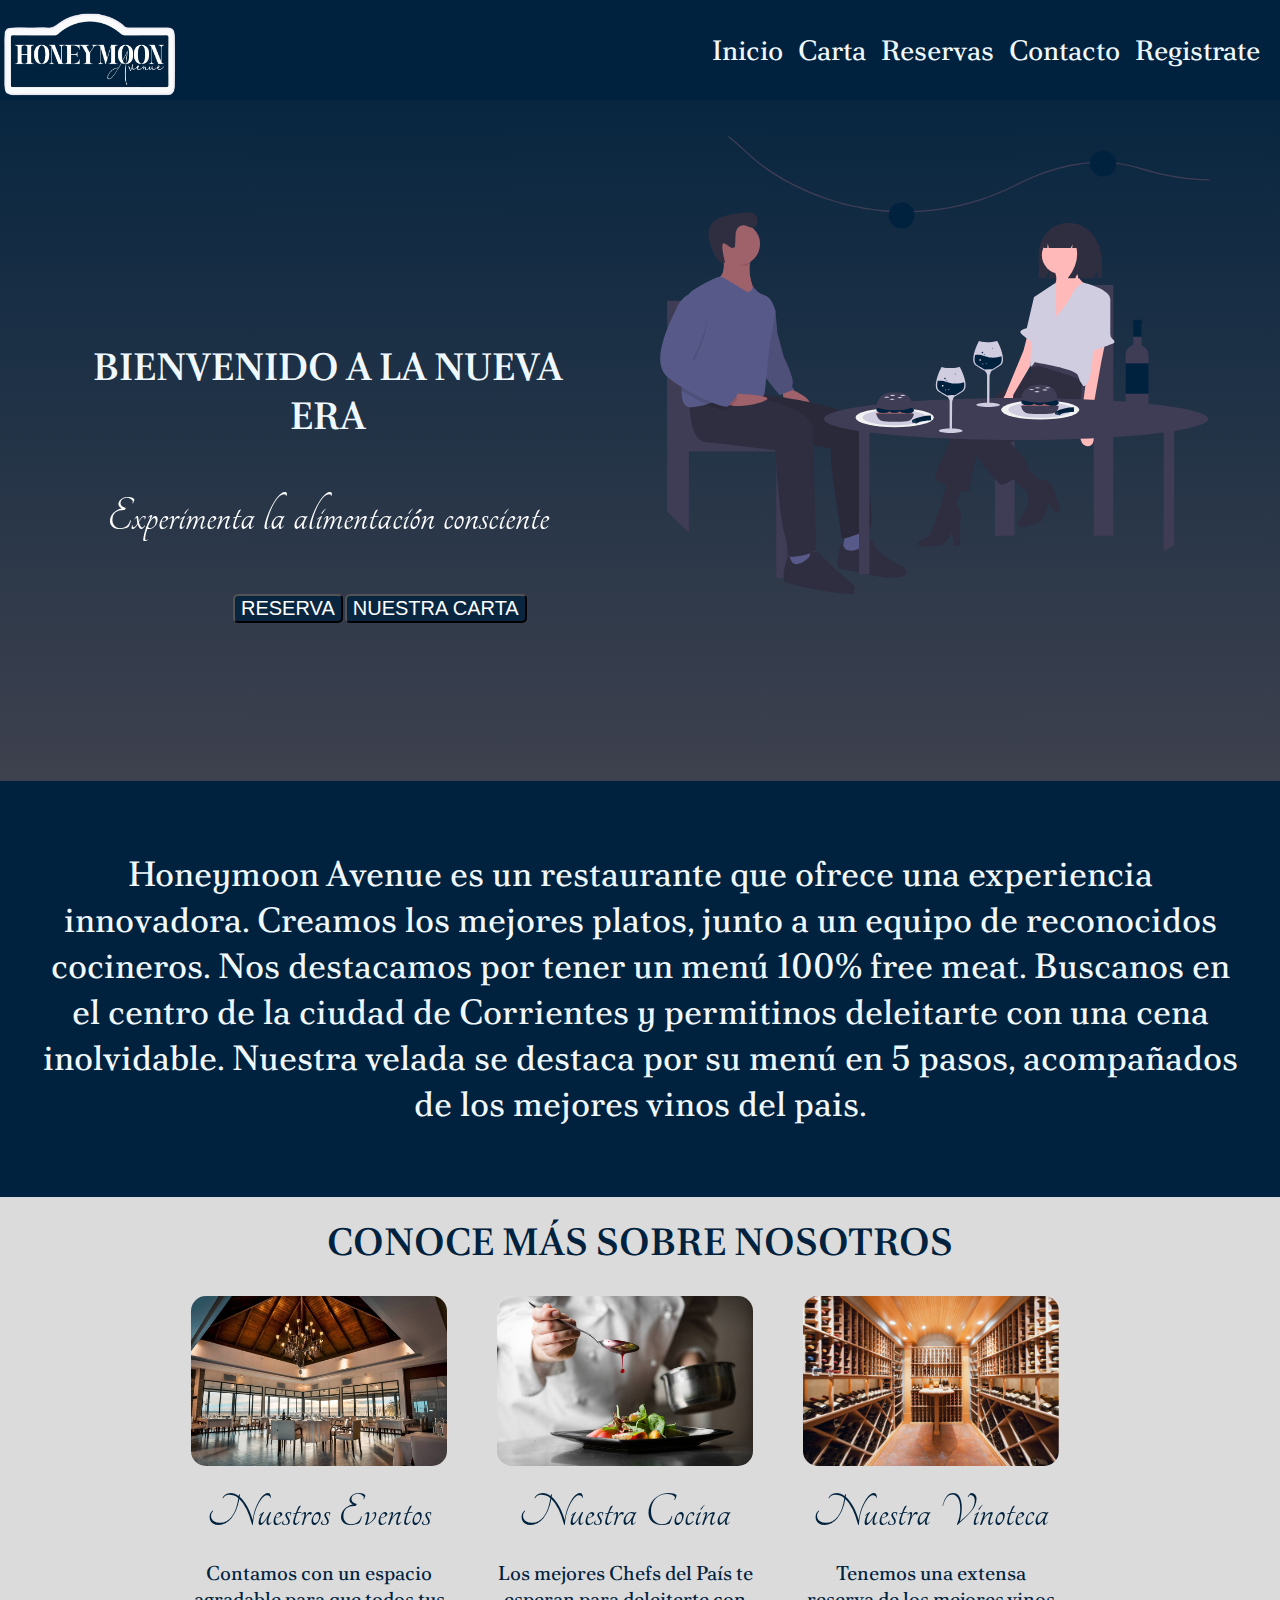
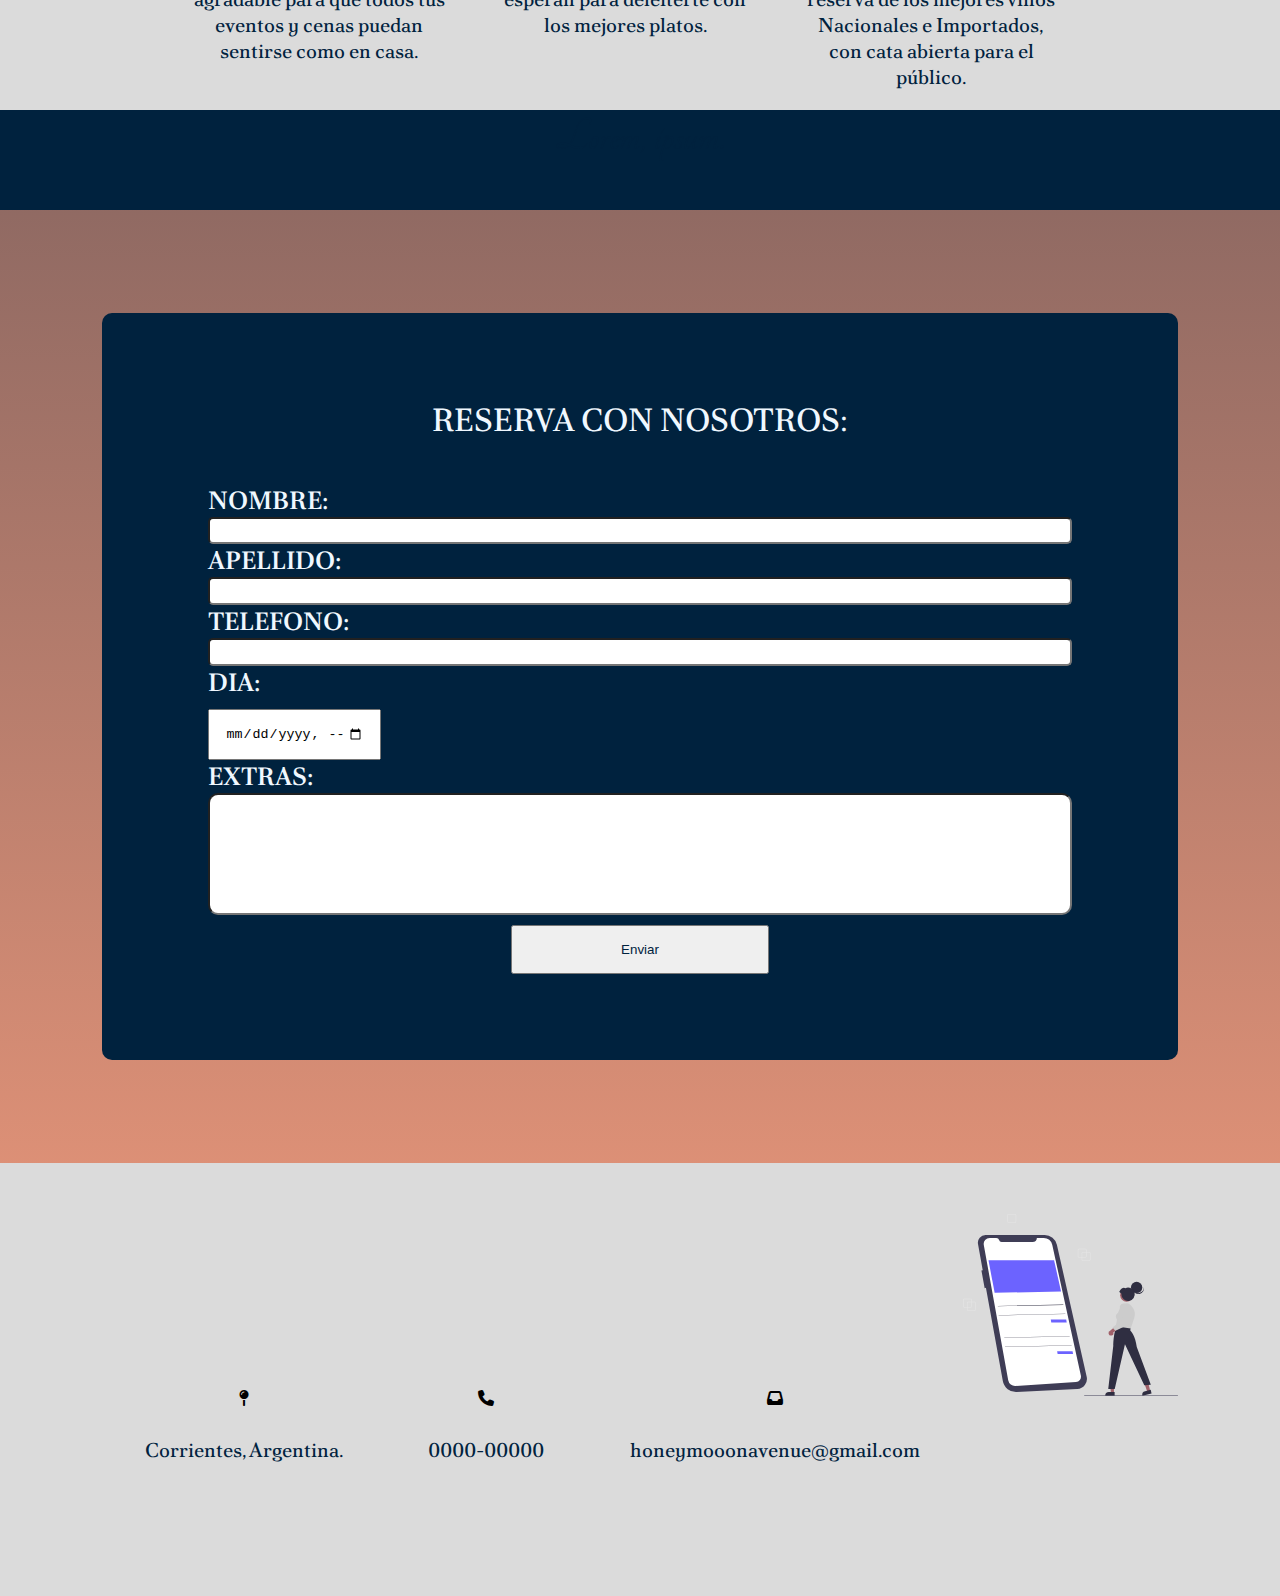
<file: index.html>
<!DOCTYPE html>
<html lang="es">
<head>
    <meta charset="UTF-8">
    <meta http-equiv="X-UA-Compatible" content="IE=edge">
    <meta name="viewport" content="width=device-width, initial-scale=1.0">
    <link rel="preconnect" href="https://fonts.googleapis.com">
    <link rel="preconnect" href="https://fonts.gstatic.com" crossorigin>
    <link href="https://fonts.googleapis.com/css2?family=Poltawski+Nowy:ital,wght@0,400;0,500;1,400&family=Tangerine&display=swap" rel="stylesheet">
    <link rel="stylesheet" href="./css/style.css">
    <link rel="stylesheet" href="https://cdnjs.cloudflare.com/ajax/libs/font-awesome/6.4.0/css/all.min.css">
    <link rel="stylesheet" href="./css/responsive.css">
    <link rel="stylesheet" href="./css/animaciones.css">
    <title>HoneymoonAvenue</title>
</head>
<body>

<header class="navbar">
 <div class="logo">
<img src= "./multimedia/Honeymoon_Mesa de trabajo 1 copia.png" width="180px" height="90px" alt="logo" > 
 </div>
 
 <nav class="menu">
    
    <label for="barmenu"><i class="fa-solid fa-champagne-glasses"></i></label>
    <input type="checkbox" id="barmenu">

<ul class="nav-list">
    <li><a href="#intro" class="navlink"><h1>Inicio</h1></a></li>
    <li><a href="#adv" class="navlink"><h1>Carta</h1></a></li>
    <li><a href="#reservar" class="navlink"><h1>Reservas</h1></a></li>
    <li><a href="#contactanos" class="navlink"><h1>Contacto</h1></a></li>
    <li><a href="./login.html" class="navlink"><h1>Registrate</h1></a></li>
</ul>
 </nav>
</header>


<div id="intro" >
    <img class="heroimg" src="./multimedia/undraw_special_event_-4-aj8.svg" alt="Cena con Nosotros" style="max-width:100%;height:auto;">
    </div>
<div class="slogan">
<h2>BIENVENIDO A LA NUEVA ERA </h2>
<p>Experimenta la alimentación consciente</p>
<a href="#reservar"><button id= "reserva" type="button">RESERVA</button></a>
<a href="#adv"><button id="carta" type="button">NUESTRA CARTA</button></a>
</div>


<div class="texto">
<h3>Honeymoon Avenue es un restaurante que ofrece una experiencia innovadora. Creamos los mejores platos, junto a un equipo de reconocidos cocineros. Nos destacamos por tener un menú 100% free meat. Buscanos en el centro de la ciudad de Corrientes y permitinos deleitarte con una cena inolvidable. Nuestra velada se destaca por su menú en 5 pasos, acompañados de los mejores vinos del pais.</h3>
</div>

<div class="ventajas">
<h2 id="adv">CONOCE MÁS SOBRE NOSOTROS</h2>
<section class="card1">
    <img src="./multimedia/salon_7_147739-1567416136.jpeg" class="img" alt="salon">
    <img src="./multimedia/D6EOQW677BHFVC4DUDEI5QCTBQ.jpg" class="img" alt="chef">
    <img src="./multimedia/built-ins-emerick-architects-img~2f4178f9002d3dbc_14-9884-1-e35d579.jpg" class="img" alt="vino">
</section>

<section class="descripcion">
    <p class="titulo">Nuestros Eventos</p>
    <p class="titulo">Nuestra Cocina</p>
    <p class="titulo">Nuestra Vinoteca</p>
</section>

<section class="mas">
<h4 class="mas1">Contamos con un espacio agradable para que todos tus eventos y cenas puedan sentirse como en casa.</h4>
<h4 class="mas1">Los mejores Chefs del País te esperan para deleiterte con los mejores platos.</h4>
<h4 class="mas1">Tenemos una extensa reserva de los mejores vinos Nacionales e Importados, con cata abierta para el público.</h4>
</section>
</div>
<section class="color">
    <p id="linea">Lorem, ipsum.</p>
</section>
</div>

<div class="box" id="reservar">
    <h1 class="contactus">RESERVA CON NOSOTROS:</h1>
    <ul class="contact">
    <label for="name">NOMBRE:</label>
    <input type="text" name="NOMBRE" id="name">
    <label for="apellido">APELLIDO:</label>
    <input type="text" name="APELLIDO" id="apellido">
    <label for="numero">TELEFONO:</label>
    <input type="number" name="TELEFONO" id="numero">
    <label for="fecha">DIA:</label>
    <input type="datetime-local" name="DIA:" id="fecha" >
    <label for="consulta">EXTRAS:</label>
    <input type="text" name="EXTRAS" id="consulta">
    <input type="button" name="ENVIAR" id="enviar" value="Enviar">
    </ul>
</div>

<footer class="contacto" id="contactanos">
    <img src="./multimedia/undraw_mobile_app_re_catg.svg" class="imgcontacto" alt="contacto">
    <div class="mapa"><iframe src="https://www.google.com/maps/embed?pb=!1m16!1m12!1m3!1d7080.144149458976!2d-58.85134672220253!3d-27.467015424529624!2m3!1f0!2f0!3f0!3m2!1i1024!2i768!4f13.1!2m1!1scentro%20de%20corrientes%20capital!5e0!3m2!1ses!2sar!4v1688071552566!5m2!1ses!2sar" width="200" height="150" style="border:0;" allowfullscreen="" loading="lazy" referrerpolicy="no-referrer-when-downgrade"></iframe></div>
    <section class="datos"> 
        <i class="fa-solid fa-map-pin"><h5> Corrientes, Argentina.</h5></i>
        <i class="fa-solid fa-phone"><h5> 0000-00000</h5></i>
        <i class="fa-solid fa-inbox"><h5>honeymooonavenue@gmail.com</h5></i>
        
    </footer>
</body>
</html>
</file>
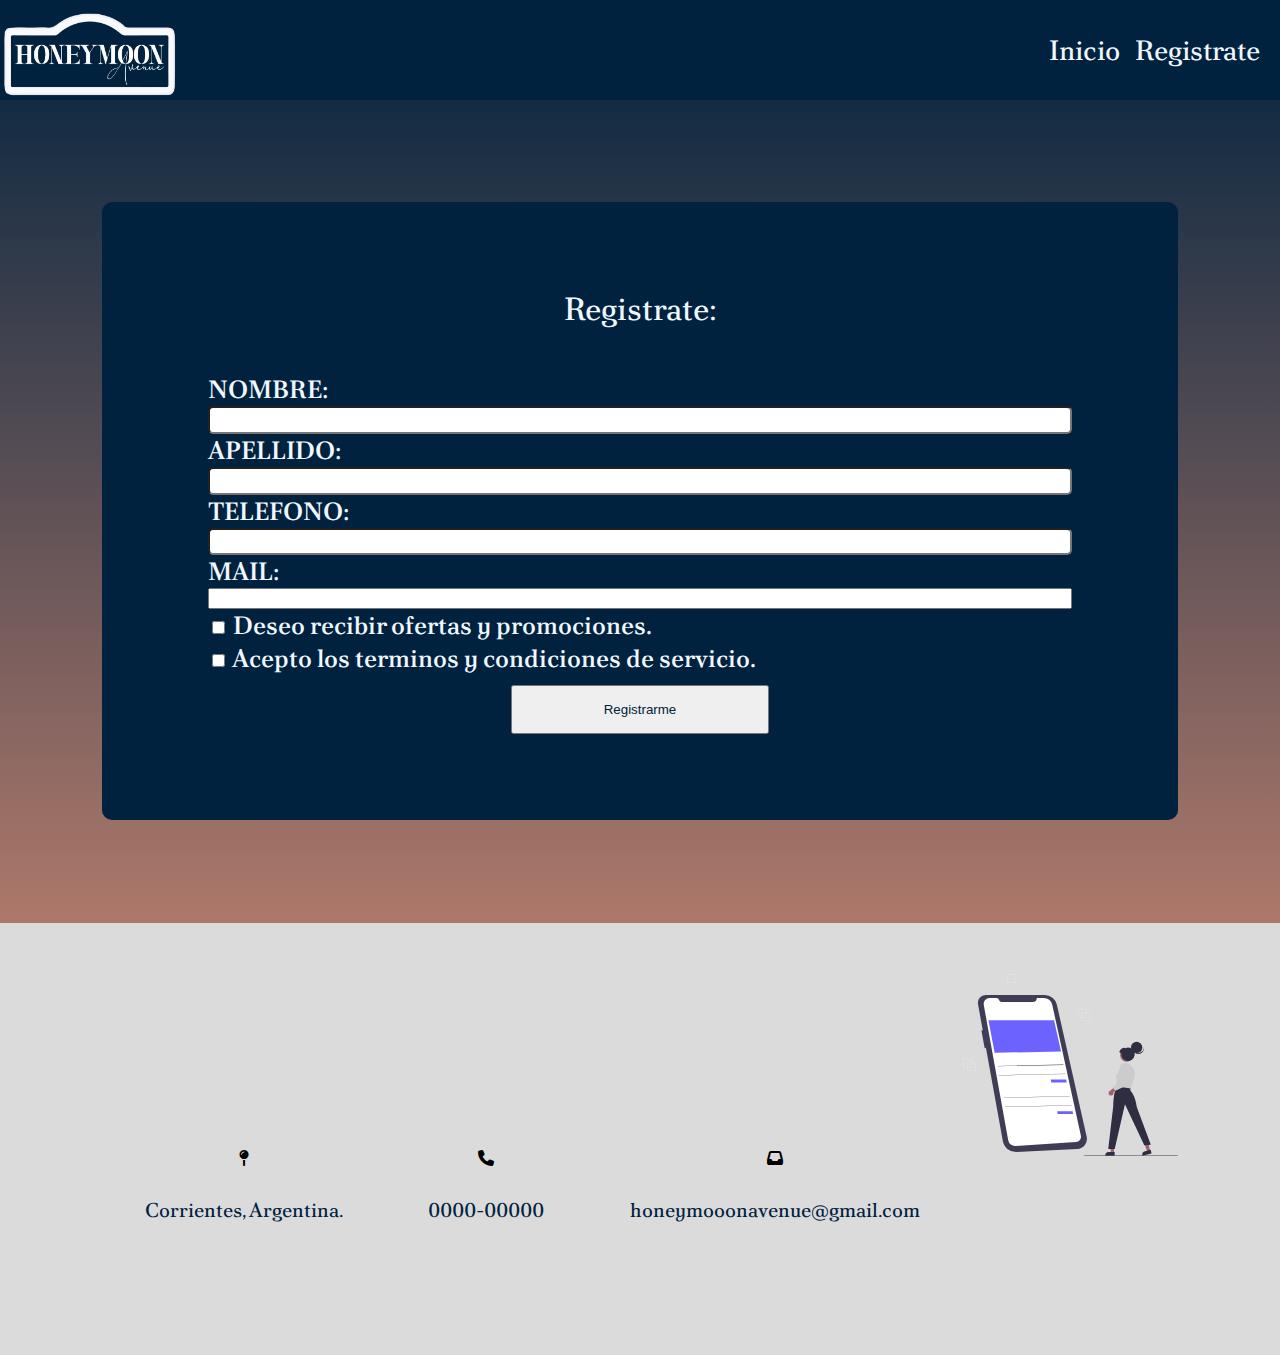
<file: login.html>
<!DOCTYPE html>
<html lang="es">
    <head>
        <meta charset="UTF-8">
        <meta http-equiv="X-UA-Compatible" content="IE=edge">
        <meta name="viewport" content="width=device-width, initial-scale=1.0">
        <link rel="preconnect" href="https://fonts.googleapis.com">
        <link rel="preconnect" href="https://fonts.gstatic.com" crossorigin>
        <link href="https://fonts.googleapis.com/css2?family=Poltawski+Nowy:ital,wght@0,400;0,500;1,400&family=Tangerine&display=swap" rel="stylesheet">
        <link rel="stylesheet" href="./css/style.css">
        <link rel="stylesheet" href="https://cdnjs.cloudflare.com/ajax/libs/font-awesome/6.4.0/css/all.min.css">
        <link rel="stylesheet" href="./css/responsive.css">
    <title>Document</title>
</head>
<body>
    <header class="navbar">
        <div class="logo">
       <img src= "./multimedia/Honeymoon_Mesa de trabajo 1 copia.png" width="180px" height="90px" alt="logo" > 
        </div>
        
        <nav class="menu">
           
           <label for="barmenu"><i class="fa-solid fa-champagne-glasses"></i></label>
           <input type="checkbox" id="barmenu">
       
       <ul class="nav-list">
           <li><a href="./index.html" class="navlink"><h1>Inicio</h1></a></li>
           <li><a href="./login.html" class="navlink"><h1>Registrate</h1></a></li>
       </ul>
        </nav>
       </header>

       <div class="box" id="registro">
        <h1 class="contactus">Registrate:</h1>
        <ul class="contact">
        <label for="name">NOMBRE:</label>
        <input type="text" name="NOMBRE" id="name">
        <label for="apellido">APELLIDO:</label>
        <input type="text" name="APELLIDO" id="apellido">
        <label for="numero">TELEFONO:</label>
        <input type="number" name="TELEFONO" id="numero">
        <label for="email">MAIL:</label>
        <input type="email" name="MAIL" id="email">
        <label><input type="checkbox" id="cbox1" value="deseo"> Deseo recibir ofertas y promociones.</label>
        <label><input type="checkbox" id="cbox2" value="acepto"> Acepto los terminos y condiciones de servicio.</label>
        <input type="button" name="ENVIAR" id="enviar" value="Registrarme">
        </ul>
    </div>
    <footer class="contacto" id="contactanos">
        <img src="./multimedia/undraw_mobile_app_re_catg.svg" class="imgcontacto" alt="contacto">
        <div class="mapa"><iframe src="https://www.google.com/maps/embed?pb=!1m16!1m12!1m3!1d7080.144149458976!2d-58.85134672220253!3d-27.467015424529624!2m3!1f0!2f0!3f0!3m2!1i1024!2i768!4f13.1!2m1!1scentro%20de%20corrientes%20capital!5e0!3m2!1ses!2sar!4v1688071552566!5m2!1ses!2sar" width="200" height="150" style="border:0;" allowfullscreen="" loading="lazy" referrerpolicy="no-referrer-when-downgrade"></iframe></div>
        <section class="datos"> 
            <i class="fa-solid fa-map-pin"><h5> Corrientes, Argentina.</h5></i>
            <i class="fa-solid fa-phone"><h5> 0000-00000</h5></i>
            <i class="fa-solid fa-inbox"><h5>honeymooonavenue@gmail.com</h5></i>
            </footer>
</body>
</html>
</file>
<file: css/style.css>
html{
    font-family: 'Poltawski Nowy', serif;
    font-family: 'Tangerine', cursive;
  }

body{
margin: 0%;
background: linear-gradient(to bottom,#00223E, #FFA17F);
background-size: 100% 100%;
background-repeat: no-repeat;
}

.navbar{
    display: flex;
    justify-content: space-between;
    align-items: center;
    flex-direction: row;
    background-color: #00223E;
    margin: 0px;
    height: 100px;
    padding-top: 0px;
    
}
.logo {
    float: left;
    padding-top: 20px;
    margin: 0px;
    margin-bottom: 5px;

}

.nav-list {
    list-style-type: none;
    font-family:'Poltawski Nowy', serif;
    font-size: 14px;
    font-style: none;
    color: white;
    text-align: right;
    display: flex;
    flex-direction: row;
    gap: 15px;
    margin-right: 20px;
}
.navlink{
    text-decoration: none;
    color: aliceblue;
}

/*menu bars*/

nav .menu{
    display: flex;
}
.menu i{
    font-size: 35px;
    display: none;
    color: aliceblue;
}

#barmenu{
    display: none;
}



/*estilos textos*/
h1{
    font-family: 'Poltawski Nowy', serif;
    font-weight: 300;
}

p {
    font-family: 'Tangerine', cursive;
    font-size: 50px;
    font-weight: 200;
    text-align: center;
    color: white;
}

h2 {
    font-family:'Poltawski Nowy', serif;
    font-size: 38px;
    font-weight: 500;
    text-align: center;
    color: aliceblue;
    position: relative;
}
h3{
    font-family:'Poltawski Nowy', serif;
    font-size: 35px;
    font-weight: 300;
    text-align: center;
    color: aliceblue;
    position: relative;

}
h4{
    font-family:'Poltawski Nowy', serif;
    font-size: 20px;
    font-weight: 300;
    text-align: center;
    color: #00223E;
    position: relative;
    }

h5{
    font-family:'Poltawski Nowy', serif;
    font-size: 20px;
    font-weight: 300;
    text-align: center;
    color: #00223E;
    position: relative;

}


.heroimg {
    float: right;
    width: 50%;
    height: 50%;
    margin: 20px; 
    margin-top: 0px;
    border-radius: 40%;
}

.slogan {

    position: left; 
    padding: 30px;
    margin-top: 180px;
    margin-left: 2%;
    margin-right: 50%;
    border-radius: 10px;

    
}
#reserva{
    font-size: 20px;
    border-radius: 5px;
    background-color: rgb(0, 34, 62, .8);
    color: white;
    align-items: center;
    margin-left: 32%;
}

#carta{
    font-size: 20px;
    border-radius: 5px;
    background-color: rgb(0, 34, 62, .8);
    color: white;
    align-items: center;
}

.texto{
    
    justify-content: center;
    background-color: #00223E;
    margin-top: 10%;
    padding: 35px;
}

.ventajas {
    margin: 0%;
    background-color: #dbdbdb;
    padding: 0%;
    padding-bottom: 10px;
}

#adv{
    color: #00223E;
    margin: 0%;
    padding: 20px;
}

.card1{
    display: flex;
    justify-content: center;
}

.img{
    width: 20%;
    height: 20%;
    margin: 10px;
    margin-right: 40px;
    border-radius: 15px;
    justify-content: center;


}


.descripcion{
    display: flex;
    justify-content: center;
}
.titulo{
    color: #00223E;
    text-align: center;
    width: 20%;
    height: 20%;
    margin: 10px;
    margin-right: 40px;
}

.mas{
    display: flex;
    justify-content: center; 
 }

.mas1{
    width: 20%;
    height: 20%;
    margin: 10px;
    margin-right: 40px;
    }

.color{
    margin: 0%;
    padding: 0%;
    background-color: #00223E;
}
#linea{
    color: #00223E;
    margin: 0%;
    height: 100px;
    
}

/*footer*/

.contacto{
    background-color: #dbdbdb;
    padding: 8%;
    padding-top: 4%;

 }
.imgcontacto{
    width: 20%;
    height: 20%;
    float: right;
    padding: 0%;
  

}
.datos{
    padding-top: 2%;
    display: flex;
    text-align: center;
    justify-content: space-around;
}
.mapa{
    justify-content: left;
    padding-left: 110px;
}

/*Form*/

.contact{
    font-family:'Poltawski Nowy', serif;
    font-size: 25px;
    font-weight: 500;
    color: aliceblue;
    background-color: #00223E;
    display: flex;
    flex-direction: column;
    margin: 20px;
    padding: 8%;
    padding-top: 2%;
    
}
.contactus{
    padding-top: 8%;
    text-align: center;
    color: aliceblue ;
}
.box{
    background-color: #00223E;
    margin: 8%;
    border-radius: 10px;
    
}
#consulta{
    padding: 6%;
    border-radius: 10px;
}
#name, #apellido, #numero{
    padding: 0.5%;
    border-radius: 5px;
}

#fecha{
    margin-top: 10px;
    margin-right: 80%;
    padding: 15px;;
}

#enviar{
    color: #00223E;
    margin-top: 10px;
    margin-left: 35%;
    margin-right: 35%;
    padding: 15px;
}
</file>
<file: css/responsive.css>
@media (max-width: 375px) {
    
    .nav-list  {
        background-color: #00223E;
        opacity: 0,5;
        width: 100%;
        height: calc(100vh - 100px);
        position: absolute;
        top: 20px;
        left: 0;
        flex-direction: column;
        align-items: center;
        justify-content: center;
        display:none;
        z-index: 2;
        
    }

    .menu i {
        margin-right: 5px;
        display:block;
        z-index: 2;
    }

  #barmenu:checked~ .nav-list{
    display: flex;
  }
  .intro{
    z-index: 1;
    flex-direction: vertical;
  }
  .heroimg{
    margin-top: 80px;
    width: 10%;
  }
.slogan h2{
    font-size: 24px;
}
.slogan p{
    font-size: 20px;
    font-weight: 150;
}
#reserva{
    font-size: 15px;
    margin: 0%;
}
#carta{
    font-size: 15px;
    margin: 0%;
}
.texto h3{
    font-size: 15px;
}
.slogan h2{
  padding-top: 0%;
  font-size: 14px;
}
.datos{
  flex-direction: column;
}
.mapa{
  width:"50px";
  height:"75px";
  justify-content: center;
  padding-left: 50px;
}
.imgcontacto{
align-items:center;
margin-right: 80px;
}
#enviar{
  font-size: 12px;
  color: #00223E;
  margin-top: 10px;
  margin-left: 25%;
  margin-right: 25%;
  padding: 20px;
}
  }

  @media (max-width: 768px) {

    .nav-list  {
      background-color: #00223E;
      width: 100%;
      height: calc(100vh - 100px);
      position: absolute;
      top: 20px;
      left: 0;
      flex-direction: column;
      align-items: center;
      justify-content: center;
      display:none;
      z-index: 2;
      
  }

  .menu i {
      margin-right: 5px;
      display:block;
      z-index: 2;
  }

#barmenu:checked~ .nav-list{
  display: flex;
}
.intro{
  z-index: 1;
  flex-direction: vertical;
}
.heroimg{
  margin-top: 10px;
  width: 30%;
}
.slogan{
  margin: 0%;
} 

h2{
  position: left; 
  border-radius: 10px;
  font-size: 12px;
}
.slogan p{
  font-size: 20px;
  font-weight: 150;
}
#reservar{
  font-size: 10px;
  margin: 0%;
}
#carta{
  font-size: 15px;
  margin: 0%;
}
.texto h3{
  font-size: 15px;
}
  
    #reserva,
    #carta {
      font-size: 15px;
      margin: 5px;
    }
  
    .texto {
      padding: 20px;
    }
  
    .ventajas {
      padding: 0;
    }
  
    .img {
      width: 30%;
      height: auto;
      margin: 10px 0;
      margin-right: 0;
      border-radius: 0;
    }
  
    .descripcion{
      display: flex;
      justify-content: space-between;
  }
  
    .titulo {
      font-size: 30px;

    }
  h4{
    justify-content: space-between;
    font-size: 10px;
  }
    .mas1 {
      width: 100%;
      height: auto;
      margin: 10px 0;
      margin-right: 0;
    }
  
    .contact {
      padding: 20px;
      padding-top: 10px;
      font-size: 14px;
    }
  
    .imgcontacto {
      width: 25%;
      height: auto;
      float: right;
      padding-right: 10%;

    }
  
    .datos {
      display: flex;
      flex-wrap: wrap;
    }
    h5{
      font-size: 14px;
    }

   }
</file>
<file: css/animaciones.css>
.img{
-webkit-transition: all 1s ease;
-moz-transition: all 1s ease;
-o-transition: all 1s ease;
}

.img:hover {
height: 30%;
width: 30%;
margin-left: -40px;
}

@media (max-width: 768px) {
    .img{
        -webkit-transition: all 1s ease;
        -moz-transition: all 1s ease;
        -o-transition: all 1s ease;
        }
        
        .img:hover {
        height: 40%;
        width: 40%;
        margin-left: -30px;
        }

}
</file>
